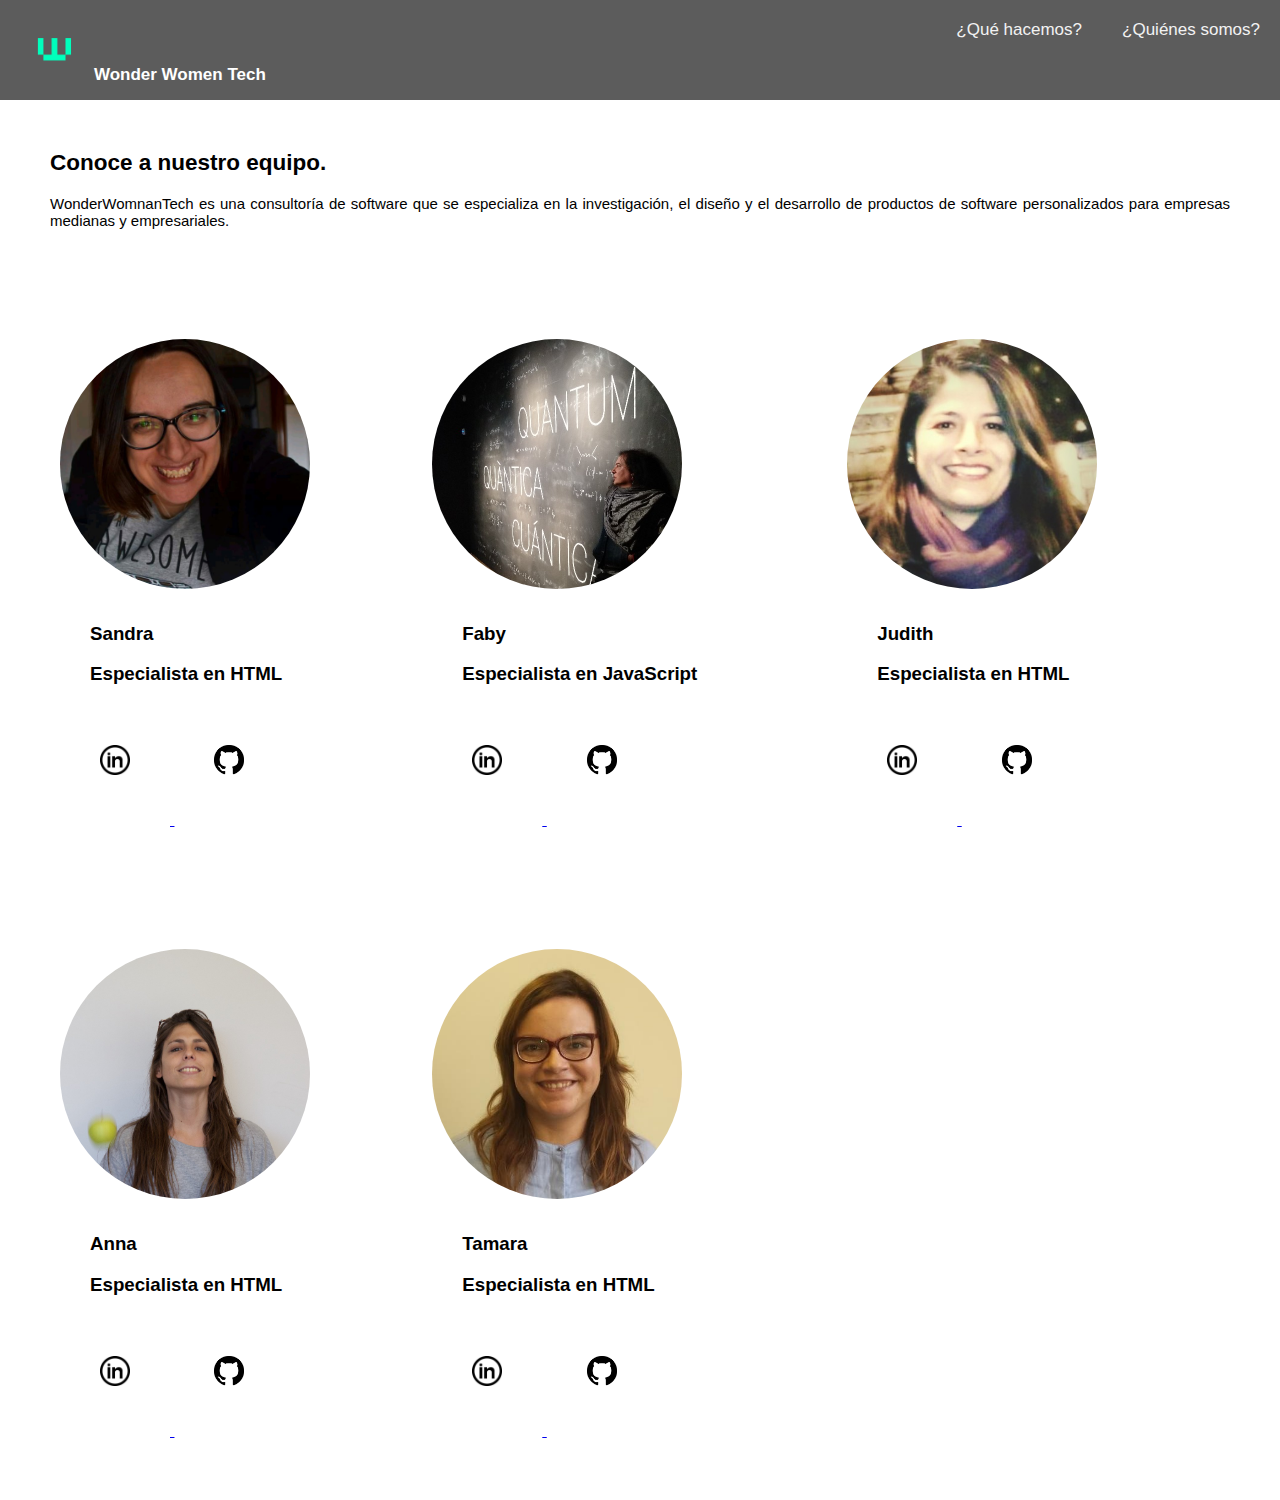
<file: index.html>
<!DOCTYPE html>
<html>
   
<head>
   <meta charset='utf-8'>
   <meta http-equiv='X-UA-Compatible' content='IE=edge'>
   <title>WWT</title>
   <link rel="stylesheet" href="estilos.css">
   <meta name='viewport' content='width=device-width, initial-scale=1'>
</head>

<body>
   <div class="topnav">
      <a class="active"  href="/index.html"><img src="WWT-01.png"><b> Wonder Women Tech </b> </a>
      <div class = "botones">
       <a href="/que-hacemos.html">¿Qué hacemos?</a>
       <a href="#about">¿Quiénes somos?</a>
      </div>
   </div>

   <div class="texto">
      <h2>Conoce a nuestro equipo.</h2>
      <p>WonderWomnanTech es una consultoría de software que se especializa en la investigación, el diseño y el desarrollo de productos de software personalizados para empresas medianas y empresariales.

      </p>
   </div>
   <div class="main">
      <div class="flex-container">
         <div class="foto">
            <a href="sandra.html" target=”_blank”>
               <img class = "foto-perfil" src="Recursos/sandra.jpeg"></a>
               <div class="nombre">
                  <h3>Sandra</h3>
                  <h3>Especialista en HTML</h3>
               </div>
            <a href="https://www.linkedin.com/in/sandra-barrachina-00569630/" target=”_blank”>
               <img class="logo" src="descarga.png"> </a>

            <a href="https://github.com/Sbarrachina" target=”_blank”>
               <img class="logo" src="GitHub-Mark.png"> </a>
         </div>
      </div>

         <div class="flex-container">
            <div class="foto">
               <a href="faby.html" target=”_blank”>
                  <img class = "foto-perfil" src="Recursos/faby.jpeg"></a>
               
                  <div class="nombre">
                     <h3>Faby</h3>
                     <h3>Especialista en JavaScript</h3>
                  </div>
               <a href="https://www.linkedin.com/in/faby-broc-b8262219/" target=”_blank”>
                  <img class="logo" src="descarga.png"> </a>

               <a href="https://github.com/FabyBroc" target=”_blank”>
                  <img class="logo" src="GitHub-Mark.png"> </a>
            </div>
         </div>
   
      <div class="flex-container">
         <div class="foto">
            <a href="judith.html" target=”_blank”>
               <img class = "foto-perfil" src="Recursos/judith.jpeg"></a>            

               <div class="nombre">
                  <h3>Judith</h3>
                  <h3>Especialista en HTML</h3>
               </div>
            <a href="https://www.linkedin.com/in/judithquine/" target=”_blank”>
               <img class="logo" src="descarga.png"> </a>

            <a href="https://github.com/judithquine" target=”_blank”>
               <img class="logo" src="GitHub-Mark.png"> </a>
         </div>
         
      </div>

      <div class="flex-container">
         <div class="foto">
            <a href="anna.html" target=”_blank”>
               <img class = "foto-perfil" src="Recursos/anna.jpeg"></a>            
      
               <div class="nombre">
                  <h3>Anna</h3>
                  <h3>Especialista en HTML</h3>
               </div>
            <a href="https://www.linkedin.com/in/anagirona/" target=”_blank”>
               <img class="logo" src="descarga.png"> </a>

            <a href="https://github.com/anavajazos" target=”_blank”>
               <img class="logo" src="GitHub-Mark.png"> </a>

         </div>
      </div>

      <div class="flex-container">
         <div class="foto">
            <a href="tamara.html" target=”_blank”>
               <img class = "foto-perfil" src="Recursos/tamara.jpeg"></a>
            <div class="nombre">
               <h3>Tamara</h3>
               <h3>Especialista en HTML</h3>
            </div>
         <a href="https://www.linkedin.com/in/tamaralsanjose" target=”_blank”>
            <img class="logo" src="descarga.png"> </a>

         <a href="https://github.com/tamarasanjm" target=”_blank”>
            <img class="logo" src="GitHub-Mark.png"> </a>
         </div>
         
      </div>
   </div>
</body>

</html>
</file>
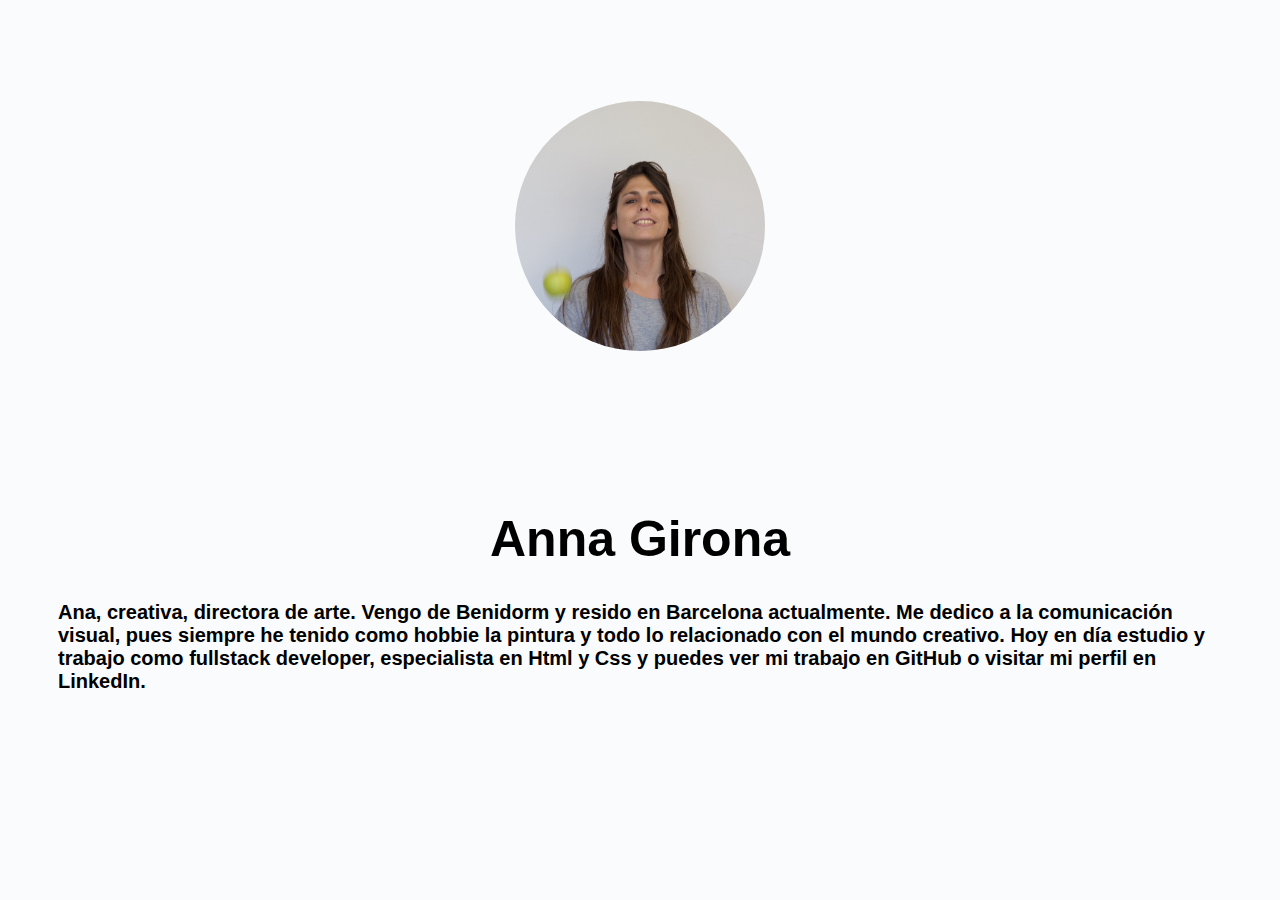
<file: anna.html>
<!DOCTYPE html>
<html lang="en">

<head>
    <meta charset="UTF-8">
    <meta http-equiv="X-UA-Compatible" content="IE=edge">
    <meta name="viewport" content="width=device-width, initial-scale=1.0">
    <title>Document</title>
    <link rel="stylesheet" href="anna.css">
</head>

<body>
    <br>
    <div class="tarjeta">
        <div class="foto">
            <img
                src="Recursos/anna.jpeg">
        </div>

        <div class="texto">
            <h1>Anna Girona</h1>
            <h2>Ana, creativa, directora de arte. Vengo de Benidorm y resido en Barcelona actualmente.

                Me dedico a la comunicación visual, pues siempre he tenido como hobbie la pintura y todo lo relacionado con el mundo creativo.
                
                Hoy en día estudio y trabajo como fullstack developer, especialista en Html y Css y puedes ver mi trabajo en GitHub o visitar mi perfil en LinkedIn.
                
            </h2>
            
        </div>
    </div>



</body>

</html>
</file>
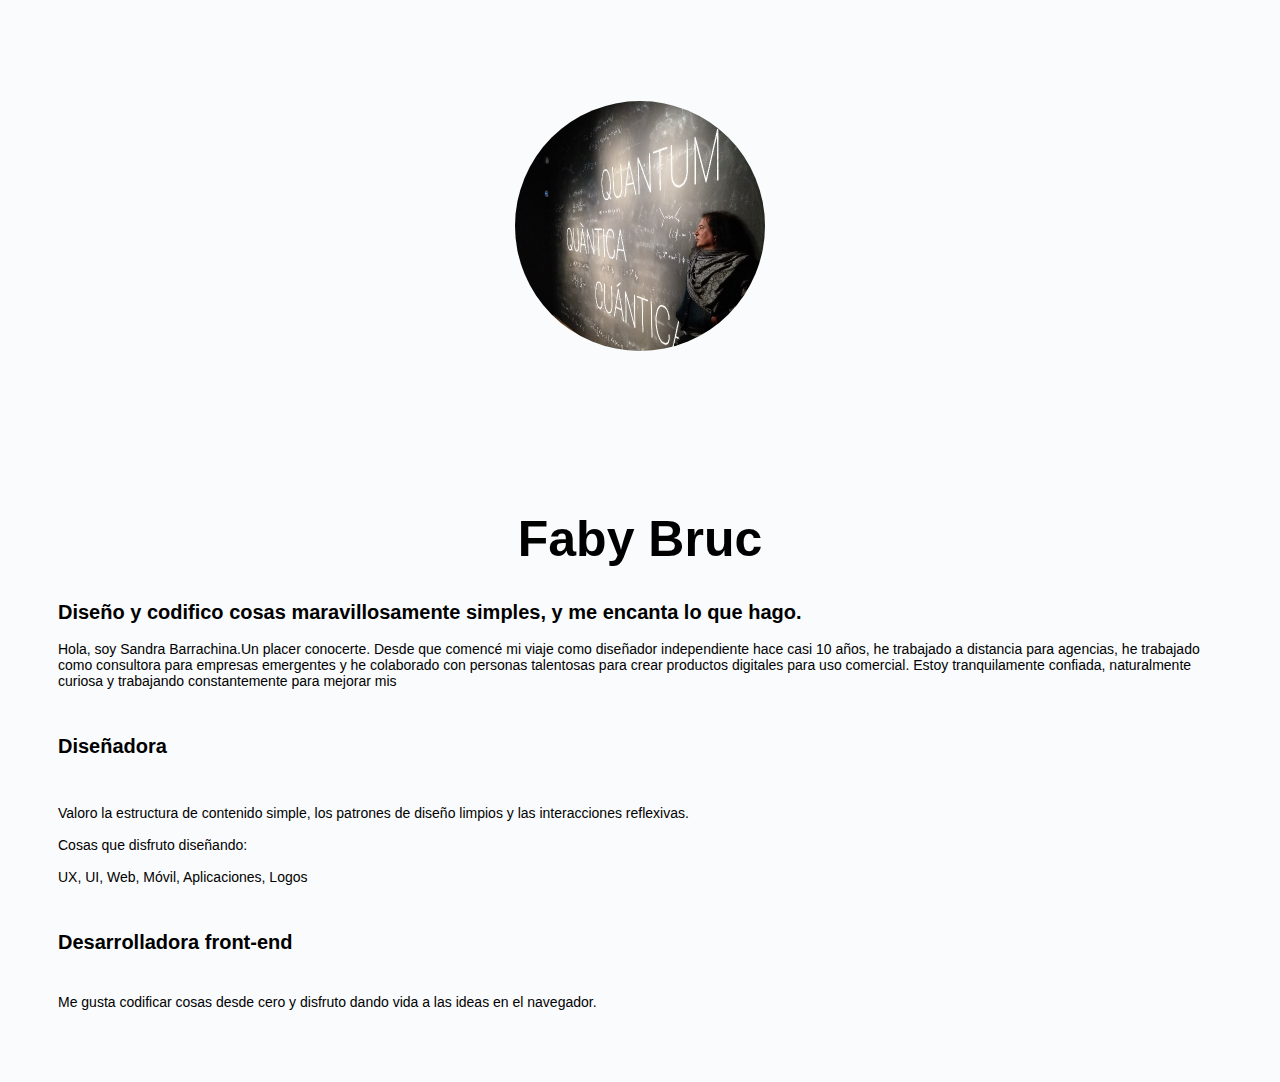
<file: faby.html>
<!DOCTYPE html>
<html lang="en">

<head>
    <meta charset="UTF-8">
    <meta http-equiv="X-UA-Compatible" content="IE=edge">
    <meta name="viewport" content="width=device-width, initial-scale=1.0">
    <title>Document</title>
    <link rel="stylesheet" href="faby.css">
</head>

<body>
    <br>
    <div class="tarjeta">
        <div class="foto">
            <img
                src="Recursos/faby.jpeg">
        </div>

        <div class="texto">
            <h1>Faby Bruc</h1>
            <h2>Diseño y codifico cosas maravillosamente simples, y me encanta lo que hago.
            </h2>

            <p>Hola, soy Sandra Barrachina.Un placer conocerte.

            Desde que comencé mi viaje como diseñador independiente hace casi 10 años, he trabajado a distancia para
                agencias, he trabajado como consultora para empresas emergentes y he colaborado con personas talentosas
                para crear productos digitales para uso comercial.
            Estoy tranquilamente confiada, naturalmente curiosa y trabajando constantemente para mejorar mis </p>


            <br>
            <h2>Diseñadora </h2> <br>
               </p> Valoro la estructura de contenido simple, los patrones de diseño limpios y las interacciones reflexivas.
                <br><br>
                Cosas que disfruto diseñando:<br><br>

                UX, UI, Web, Móvil, Aplicaciones, Logos
            </p>
            <br>
            
               <h2> Desarrolladora front-end <br><br></h2>
              <p>  Me gusta codificar cosas desde cero y disfruto dando vida a las ideas en el navegador.</p>
            
        </div>
    </div>



</body>

</html>
</file>
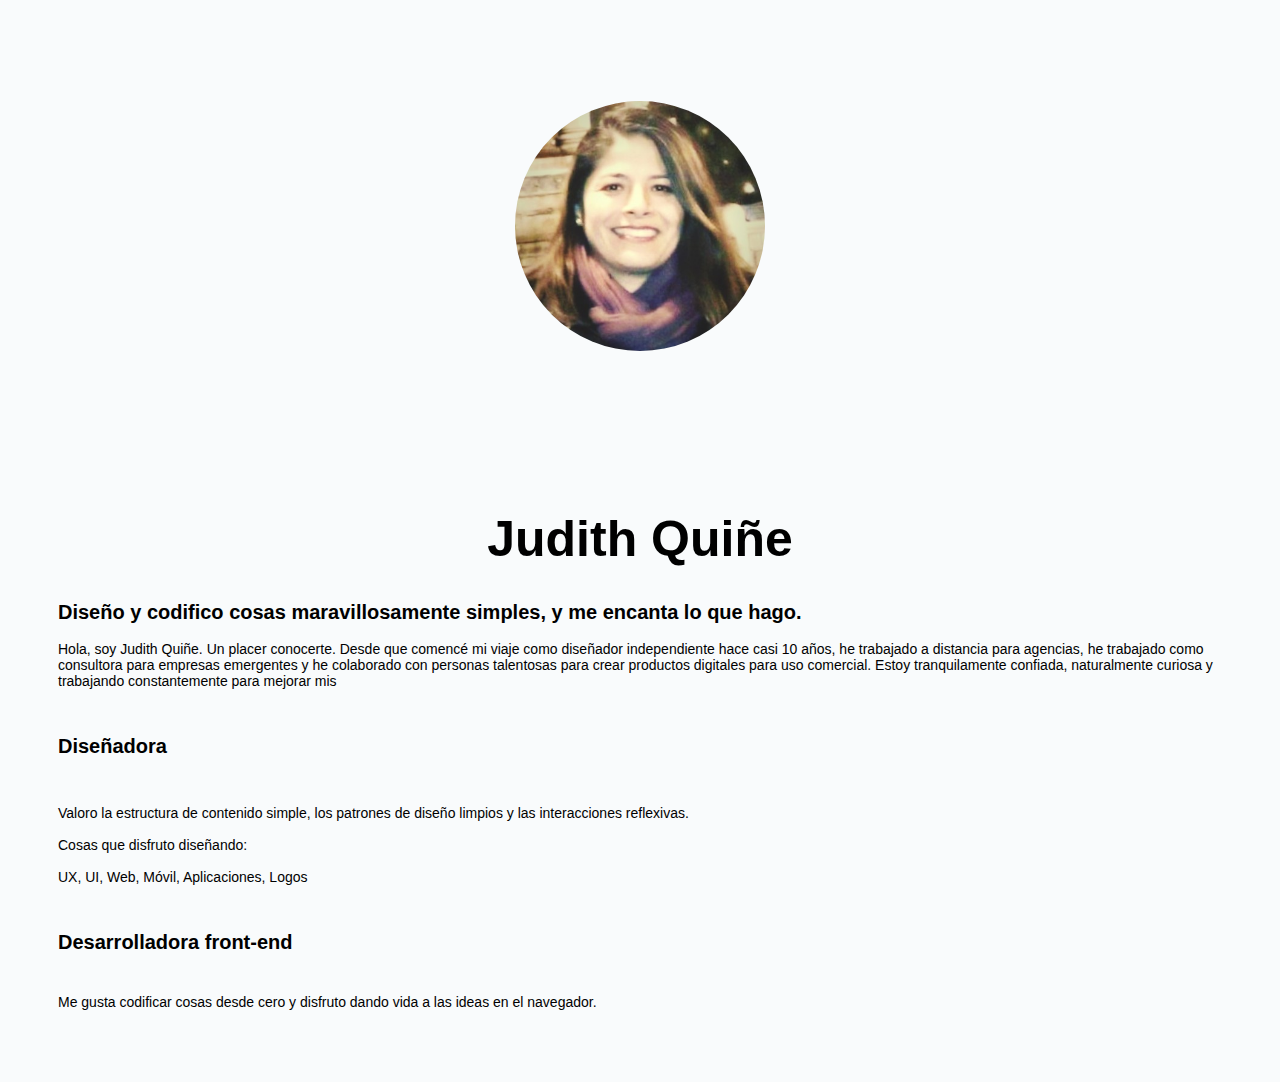
<file: judith.html>
<!DOCTYPE html>
<html lang="en">

<head>
    <meta charset="UTF-8">
    <meta http-equiv="X-UA-Compatible" content="IE=edge">
    <meta name="viewport" content="width=device-width, initial-scale=1.0">
    <title>Document</title>
    <link rel="stylesheet" href="judith.css">
</head>

<body>
    <br>
    <div class="tarjeta">
        <div class="foto">
            <img
                src="Recursos/judith.jpeg">
        </div>

        <div class="texto">
            <h1>Judith Quiñe</h1>
            <h2>Diseño y codifico cosas maravillosamente simples, y me encanta lo que hago.
            </h2>

            <p>Hola, soy Judith Quiñe. Un placer conocerte.

            Desde que comencé mi viaje como diseñador independiente hace casi 10 años, he trabajado a distancia para
                agencias, he trabajado como consultora para empresas emergentes y he colaborado con personas talentosas
                para crear productos digitales para uso comercial.
            Estoy tranquilamente confiada, naturalmente curiosa y trabajando constantemente para mejorar mis </p>


            <br>
            <h2>Diseñadora </h2> <br>
               </p> Valoro la estructura de contenido simple, los patrones de diseño limpios y las interacciones reflexivas.
                <br><br>
                Cosas que disfruto diseñando:<br><br>

                UX, UI, Web, Móvil, Aplicaciones, Logos
            </p>
            <br>
            
               <h2> Desarrolladora front-end <br><br></h2>
              <p>  Me gusta codificar cosas desde cero y disfruto dando vida a las ideas en el navegador.</p>
            
        </div>
    </div>



</body>

</html>
</file>
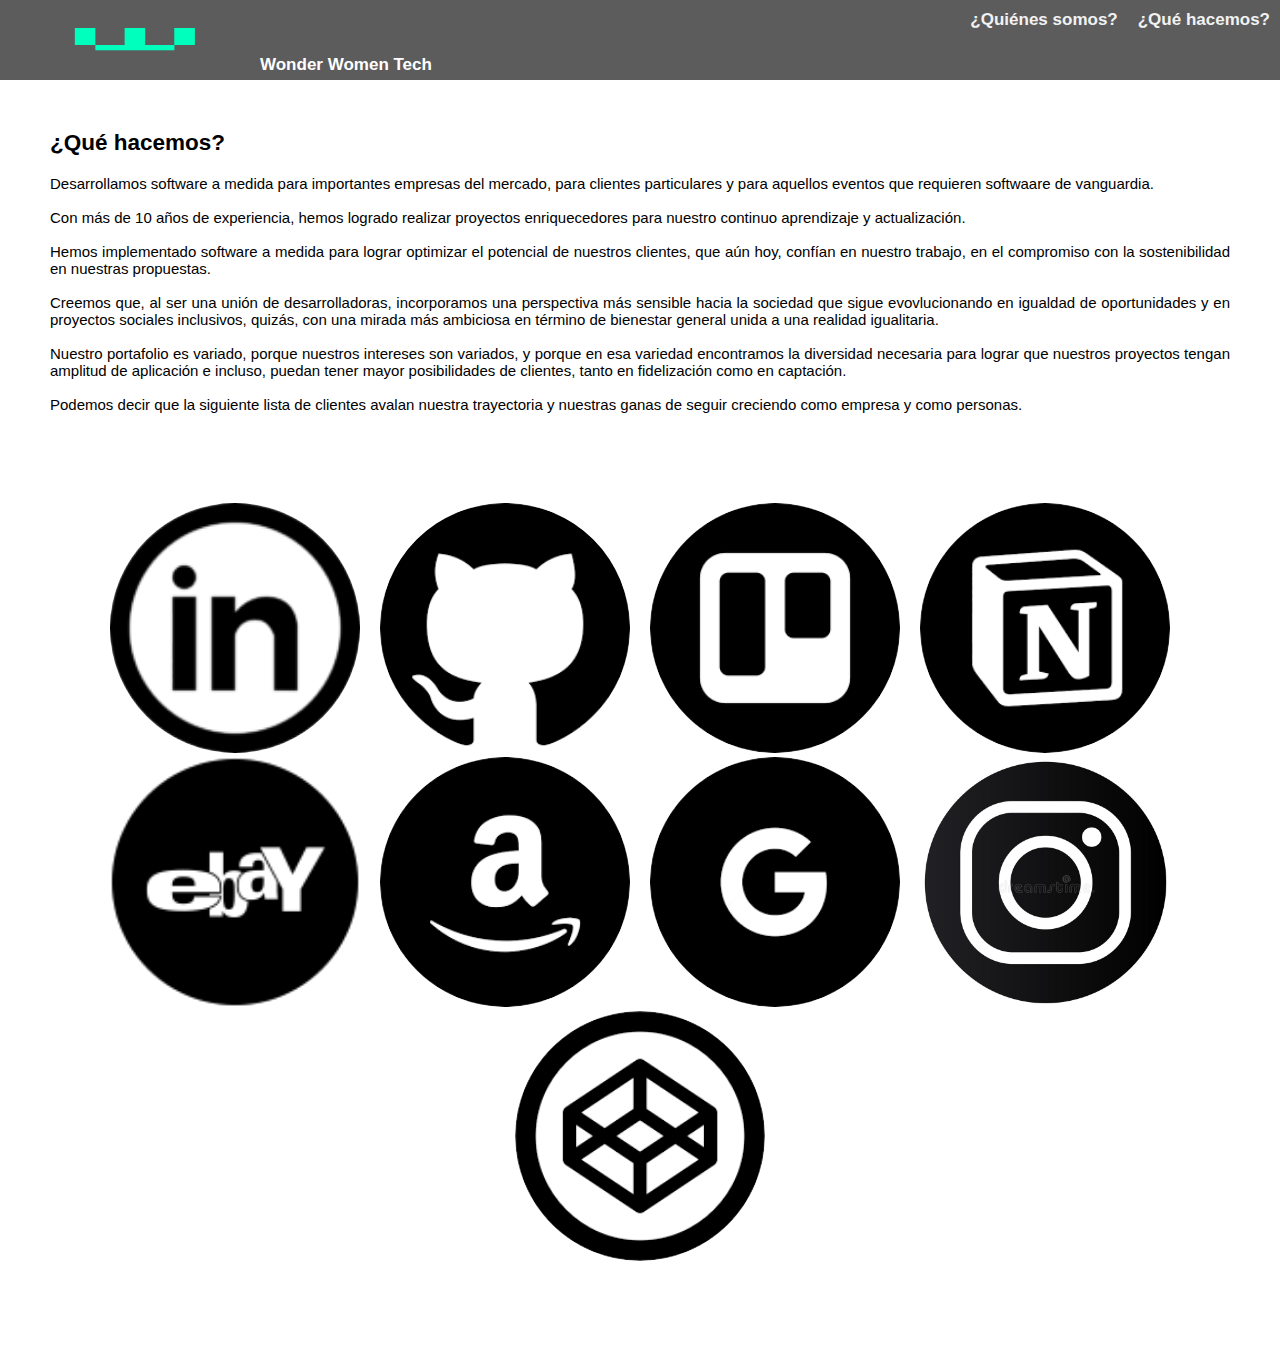
<file: que-hacemos.html>
<!DOCTYPE html>
<html>

<head>
   <meta charset='utf-8'>
   <meta http-equiv='X-UA-Compatible' content='IE=edge'>
   <title>WWT</title>  <link rel="stylesheet" href="estilo-perfil.css">
   <meta name='viewport' content='width=device-width, initial-scale=1'>
</head>

<body>
   <div class="topnav">
      <a class="active"  href="/index.html"><img src="WWT-01.png"><b>Wonder Women Tech</b></a>
      <div class ="botones">
       <a href="/que-hacemos.html"><b>¿Qué hacemos?</b></a>
       <a href="/index.html"><b>¿Quiénes somos?</b></a>
      </div>
   </div>

   <div class="texto">
      <h2>¿Qué hacemos?</h2>
      <p>Desarrollamos software a medida para importantes empresas  del mercado, para clientes particulares y para aquellos eventos que requieren softwaare
         de vanguardia. <br><br> Con más de 10 años de
          experiencia, hemos logrado realizar proyectos enriquecedores para nuestro continuo aprendizaje y actualización.<br><br> Hemos implementado 
          software a medida para lograr optimizar el potencial de nuestros clientes, que aún hoy, confían en nuestro trabajo, en el compromiso 
          con la sostenibilidad en nuestras propuestas. <br><br> Creemos que, al ser una unión de desarrolladoras, incorporamos una perspectiva más 
          sensible hacia la sociedad que sigue evovlucionando en igualdad de oportunidades y en proyectos sociales inclusivos, quizás, con una 
          mirada más ambiciosa en término de bienestar general unida a una realidad igualitaria. <br><br> Nuestro portafolio es variado, porque nuestros
          intereses son variados, y porque en esa variedad encontramos la diversidad necesaria para lograr que nuestros proyectos tengan amplitud de 
          aplicación e incluso, puedan tener mayor posibilidades de clientes, tanto en fidelización como en captación. <br><br> Podemos decir que la siguiente 
          lista de clientes avalan nuestra trayectoria y nuestras ganas de seguir creciendo como empresa y como personas. 
      </p>
   </div>
        <div class="logosCliente">         
            <a href="https://www.linkedin.com/" target=”_blank”><img src="descarga.png"></a>       
              
            <a href="https://www.github.com/" target=”_blank”><img src="GitHub-Mark.png"></a>                        
               
            <a href="https://www.trello.com" target=”_blank”><img src="trello.png"></a>            
         
            <a href="https://www.notion.com" target=”_blank”><img src="notion.png"> </a>              
            
            <a href="https://www.ebay.com" target=”_blank”><img src="ebay.png"></a> 
            
            <a href="https://amazon.com" target="_blank"><img src="amazon.png"></a>

            <a href="https://google.com" target="_blank"><img src="google.png" ></a>

            <a href="https://instagram.com" target="_blank"><img src="insta.jpg" ></a>

            <a href="https://codepen.io" target="_blank"><img src="codepen.png" ></a>
      </div>            
  
</body>

</html>
</file>
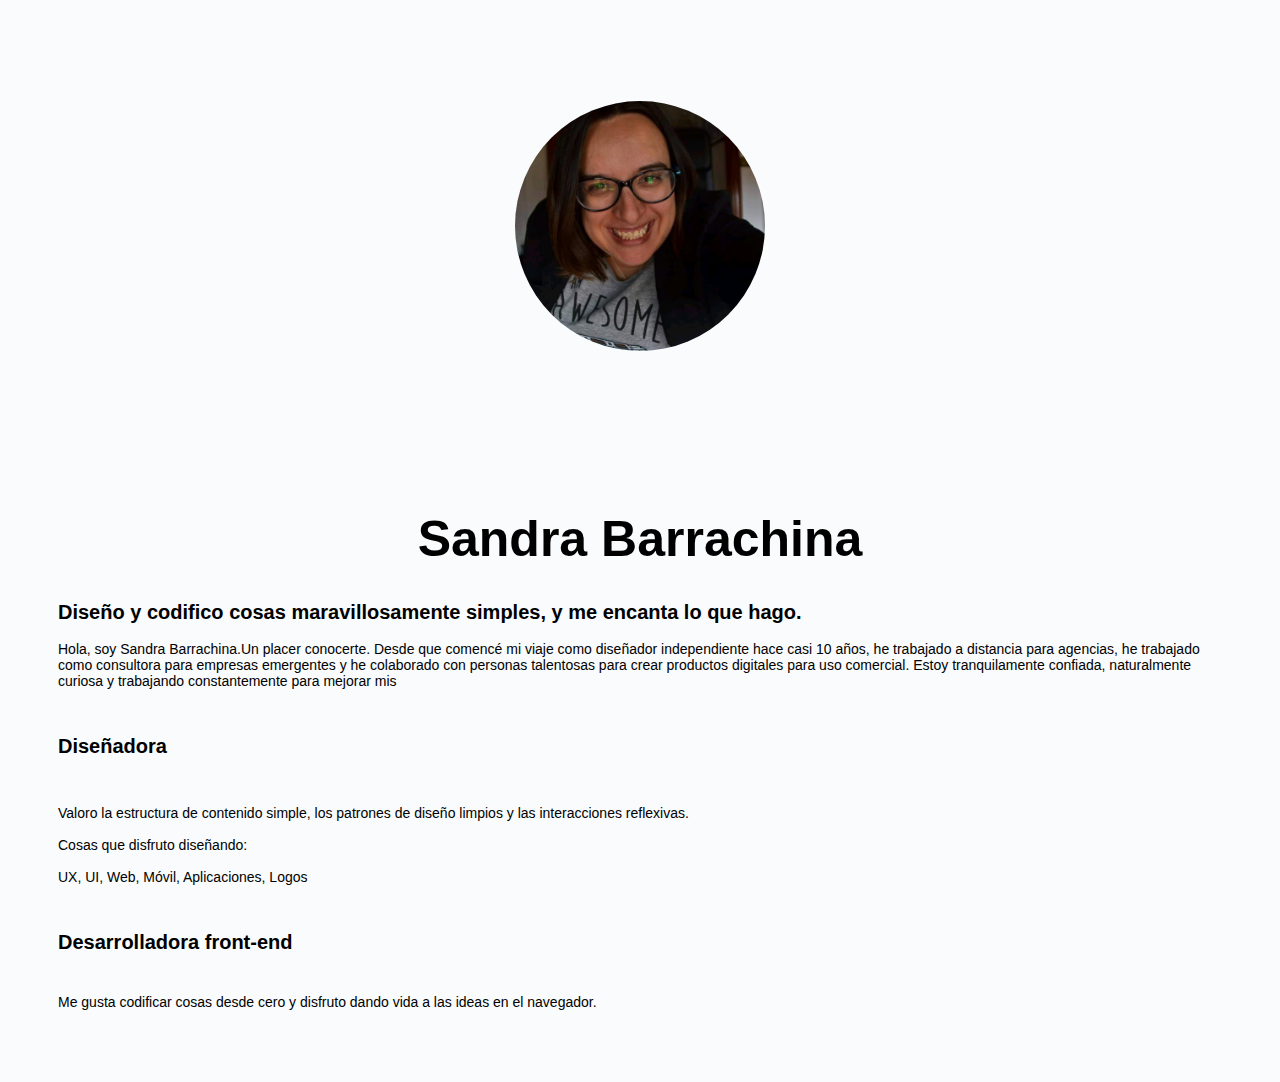
<file: sandra.html>
<!DOCTYPE html>
<html lang="en">

<head>
    <meta charset="UTF-8">
    <meta http-equiv="X-UA-Compatible" content="IE=edge">
    <meta name="viewport" content="width=device-width, initial-scale=1.0">
    <title>Document</title>
    <link rel="stylesheet" href="sandra.css">
</head>

<body>
    <br>
    <div class="tarjeta">
        <div class="foto">
            <img
                src="Recursos/sandra.jpeg">
        </div>

        <div class="texto">
            <h1>Sandra Barrachina</h1>
            <h2>Diseño y codifico cosas maravillosamente simples, y me encanta lo que hago.
            </h2>

            <p>Hola, soy Sandra Barrachina.Un placer conocerte.

            Desde que comencé mi viaje como diseñador independiente hace casi 10 años, he trabajado a distancia para
                agencias, he trabajado como consultora para empresas emergentes y he colaborado con personas talentosas
                para crear productos digitales para uso comercial.
            Estoy tranquilamente confiada, naturalmente curiosa y trabajando constantemente para mejorar mis </p>


            <br>
            <h2>Diseñadora </h2> <br>
               </p> Valoro la estructura de contenido simple, los patrones de diseño limpios y las interacciones reflexivas.
                <br><br>
                Cosas que disfruto diseñando:<br><br>

                UX, UI, Web, Móvil, Aplicaciones, Logos
            </p>
            <br>
            
               <h2> Desarrolladora front-end <br><br></h2>
              <p>  Me gusta codificar cosas desde cero y disfruto dando vida a las ideas en el navegador.</p>
            
        </div>
    </div>



</body>

</html>
</file>
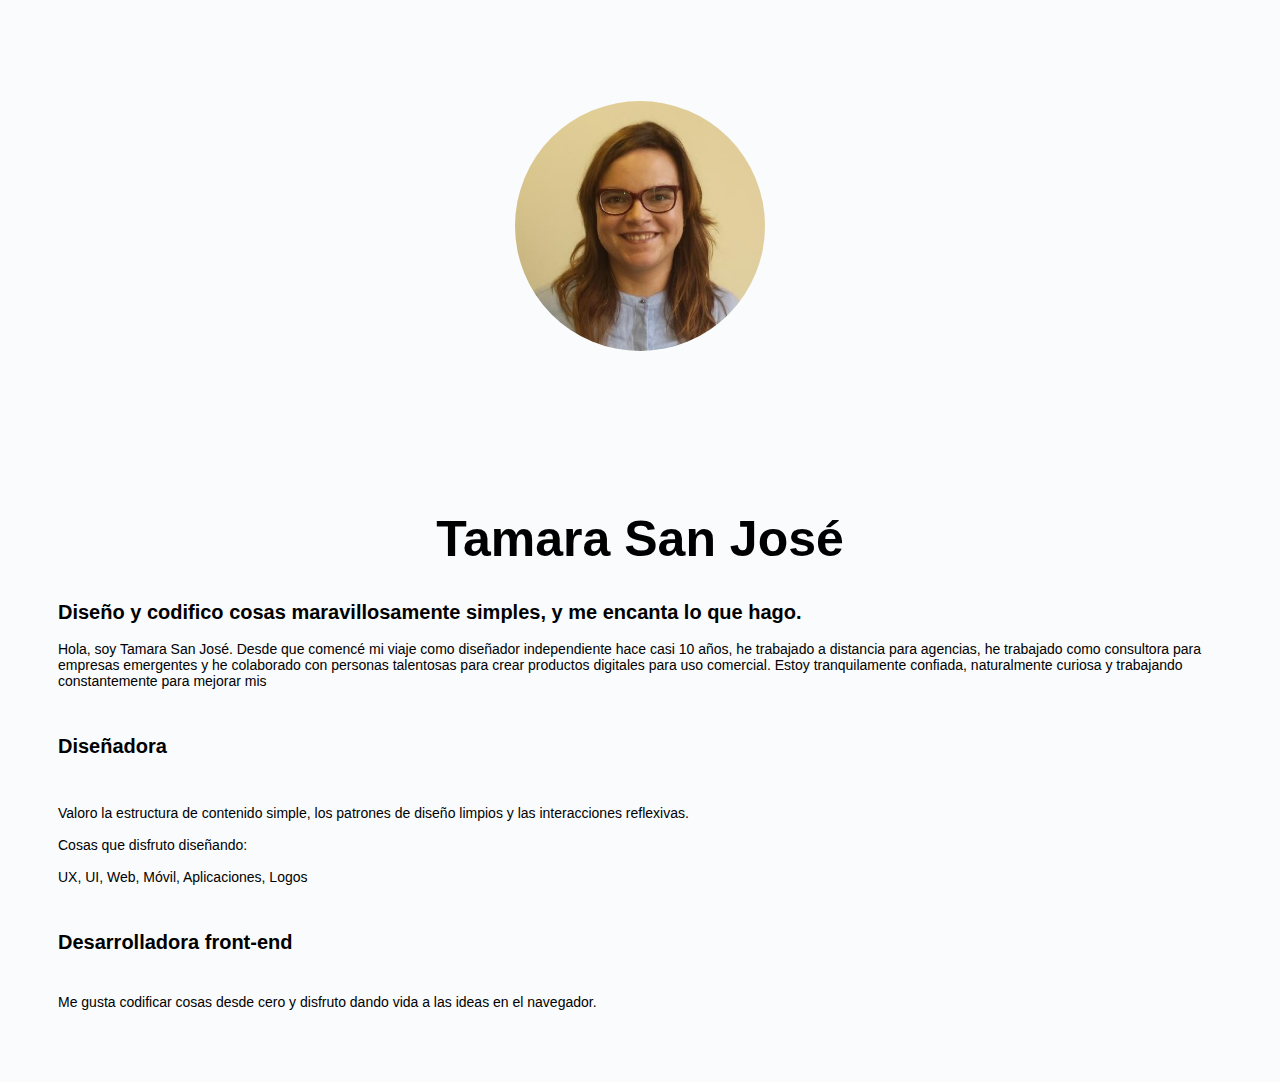
<file: tamara.html>
<!DOCTYPE html>
<html lang="en">

<head>
    <meta charset="UTF-8">
    <meta http-equiv="X-UA-Compatible" content="IE=edge">
    <meta name="viewport" content="width=device-width, initial-scale=1.0">
    <title>Document</title>
    <link rel="stylesheet" href="tamara.css">
</head>

<body>
    <br>
    <div class="tarjeta">
        <div class="foto">
            <img
                src="/Recursos/tamara.jpeg">
        </div>

        <div class="texto">
            <h1>Tamara San José</h1>
            <h2>Diseño y codifico cosas maravillosamente simples, y me encanta lo que hago.
            </h2>

            <p>Hola, soy Tamara San José.

            Desde que comencé mi viaje como diseñador independiente hace casi 10 años, he trabajado a distancia para
            agencias, he trabajado como consultora para empresas emergentes y he colaborado con personas talentosas
            para crear productos digitales para uso comercial.
            Estoy tranquilamente confiada, naturalmente curiosa y trabajando constantemente para mejorar mis </p>


            <br>
            <h2>Diseñadora </h2> <br>
               </p> Valoro la estructura de contenido simple, los patrones de diseño limpios y las interacciones reflexivas.
                <br><br>
                Cosas que disfruto diseñando:<br><br>

                UX, UI, Web, Móvil, Aplicaciones, Logos
            </p>
            <br>
            
               <h2> Desarrolladora front-end <br><br></h2>
              <p>  Me gusta codificar cosas desde cero y disfruto dando vida a las ideas en el navegador.</p>
            
        </div>
    </div>



</body>

</html>
</file>
<file: estilos.css>
body {
  margin: 0;
  font-family: Arial, Helvetica, sans-serif;
  background-color:#ffffff;
}

.topnav {
  overflow: hidden;
  background-color: rgb(92, 92, 92);
  width: 100%;
  line-height: center;
}
.botones {
  display: flex;
  flex-direction: row;
  justify-content: flex-end;
  flex-wrap: wrap;
}

.active img {
  height: 100%;
  align-items: center;
  line-height: center;
}
.sectionLinks{
  display: flex;
  justify-content: center;
  align-items: right;
}
.topnav a {
  float: right;
  color: #f2f2f2;
  text-align: center;
  margin: 20px;  
  text-decoration: none;
  font-size: 17px; 
}

.topnav a:hover {
  background-color: #ddd;
  color: black;
}

.topnav a.active {
  background-color:rgb(92, 92, 92);
  color: white;
  float: left;
  height: 60px;
}

.texto{
  font-family: 'Lucida Sans', 'Lucida Sans Regular', 'Lucida Grande', 'Lucida Sans Unicode', Geneva, Verdana, sans-serif;
  text-align: justify;
  font-size: 15px;
  margin: 50px;
}

.main {
display: flex;
flex-wrap: wrap;

}
.flex-container {
  display: flex;
  background-color: none;
  align-items: center;
  padding: 60px;
  justify-content: space-evenly;
  flex-direction: column;

}

 .foto-perfil{
  width: 250px;
  height: 250px;
  border-radius: 50%;
}
.nombre{
  font-family: 'Lucida Sans', 'Lucida Sans Regular', 'Lucida Grande', 'Lucida Sans Unicode', Geneva, Verdana, sans-serif;
  margin: 30px;
}
.logo{
  width: 30px;
  height: 30px;
  padding: 30px 40px;
  margin-bottom: 20px;
}
</file>
<file: anna.css>
body{
    background-color: rgb(249, 251, 252);
}

.tarjeta{
    display: flex;
    flex-direction: column;
    align-items: center;
}

    
h1{
    text-align: center;
    font-family: 'Gill Sans', 'Gill Sans MT', Calibri, 'Trebuchet MS', sans-serif;
    font-size: 50px;
    }

h2{
    font-size: 20px;

}    

.foto{
    height: 400px;
    display: flex;
    align-items: center;
}

.foto img {

    height: 250px;
    width: 250px;
    border-radius: 50%;
    }

.texto{
    font-family: 'Lucida Sans', 'Lucida Sans Regular', 'Lucida Grande', 'Lucida Sans Unicode', Geneva, Verdana, sans-serif;
    font-size:14px;
    text-align: left;
    margin: 50px;
    
}


.contacto{
align-items: flex-end;
border-radius: 50px;

}
</file>
<file: faby.css>
body{
    background-color: rgb(249, 251, 252);
}

.tarjeta{
    display: flex;
    flex-direction: column;
    align-items: center;
}

    
h1{
    text-align: center;
    font-family: 'Gill Sans', 'Gill Sans MT', Calibri, 'Trebuchet MS', sans-serif;
    font-size: 50px;
    }

h2{
    font-size: 20px;

}    

.foto{
    height: 400px;
    display: flex;
    align-items: center;
}

.foto img {

    height: 250px;
    width: 250px;
    border-radius: 50%;
    }

.texto{
    font-family: 'Lucida Sans', 'Lucida Sans Regular', 'Lucida Grande', 'Lucida Sans Unicode', Geneva, Verdana, sans-serif;
    font-size:14px;
    text-align: left;
    margin: 50px;
    
}


.contacto{
align-items: flex-end;
border-radius: 50px;

}
</file>
<file: judith.css>
body{
    background-color: rgb(249, 251, 252);
}

.tarjeta{
    display: flex;
    flex-direction: column;
    align-items: center;
}

    
h1{
    text-align: center;
    font-family: 'Gill Sans', 'Gill Sans MT', Calibri, 'Trebuchet MS', sans-serif;
    font-size: 50px;
    }

h2{
    font-size: 20px;

}    

.foto{
    height: 400px;
    display: flex;
    align-items: center;
}

.foto img {

    height: 250px;
    width: 250px;
    border-radius: 50%;
    }

.texto{
    font-family: 'Lucida Sans', 'Lucida Sans Regular', 'Lucida Grande', 'Lucida Sans Unicode', Geneva, Verdana, sans-serif;
    font-size:14px;
    text-align: left;
    margin: 50px;
    
}


.contacto{
align-items: flex-end;
border-radius: 50px;

}
</file>
<file: estilo-perfil.css>
body {
    margin: 0;
    font-family: Arial, Helvetica, sans-serif;
    background-color:#ffffff;
  }
  
  .topnav {
    overflow: hidden;
    background-color: rgb(92, 92, 92);
  }
  .active img {
    height: 100%;
  }
  .sectionLinks{
    display: flex;
    justify-content: center;
    align-items: right;
  }
  .topnav a {
    float: right;
    color: #f2f2f2;
    text-align: center;
    margin: 10px;
    text-decoration: none;
    font-size: 17px; 
  }
  
  .topnav a:hover {
    background-color: #ddd;
    color: black;
  }
  
  .topnav a.active {
    background-color:rgb(92, 92, 92);
    color: white;
    float: left;
    height: 60px;
  }
  
  .texto{
    font-family: 'Lucida Sans', 'Lucida Sans Regular', 'Lucida Grande', 'Lucida Sans Unicode', Geneva, Verdana, sans-serif;
    text-align: justify;
    font-size: 15px;
    margin: 50px;
  }
  
  .logosCliente {
    display: flex;
    flex-wrap: wrap;
    background-color: none;
    align-items: center;
    padding: 30px;
    justify-content: space-evenly;
    flex-direction: row;
    margin: 60px;
  }
  
  img{
    width: 250px;
    height: 250px;
    border-radius: 50%;
    background-color: none;
  }
</file>
<file: sandra.css>
body{
    background-color: rgb(249, 251, 252);
}

.tarjeta{
    display: flex;
    flex-direction: column;
    align-items: center;
}

    
h1{
    text-align: center;
    font-family: 'Gill Sans', 'Gill Sans MT', Calibri, 'Trebuchet MS', sans-serif;
    font-size: 50px;
    }

h2{
    font-size: 20px;

}    

.foto{
    height: 400px;
    display: flex;
    align-items: center;
}

.foto img {

    height: 250px;
    width: 250px;
    border-radius: 50%;
    }

.texto{
    font-family: 'Lucida Sans', 'Lucida Sans Regular', 'Lucida Grande', 'Lucida Sans Unicode', Geneva, Verdana, sans-serif;
    font-size:14px;
    text-align: left;
    margin: 50px;
    
}


.contacto{
align-items: flex-end;
border-radius: 50px;

}
</file>
<file: tamara.css>
body{
    background-color: rgb(249, 251, 252);
}

.tarjeta{
    display: flex;
    flex-direction: column;
    align-items: center;
}

    
h1{
    text-align: center;
    font-family: 'Gill Sans', 'Gill Sans MT', Calibri, 'Trebuchet MS', sans-serif;
    font-size: 50px;
    }

h2{
    font-size: 20px;

}    

.foto{
    height: 400px;
    display: flex;
    align-items: center;
}

.foto img {

    height: 250px;
    width: 250px;
    border-radius: 50%;
    }

.texto{
    font-family: 'Lucida Sans', 'Lucida Sans Regular', 'Lucida Grande', 'Lucida Sans Unicode', Geneva, Verdana, sans-serif;
    font-size:14px;
    text-align: left;
    margin: 50px;
    
}


.contacto{
align-items: flex-end;
border-radius: 50px;

}
</file>
